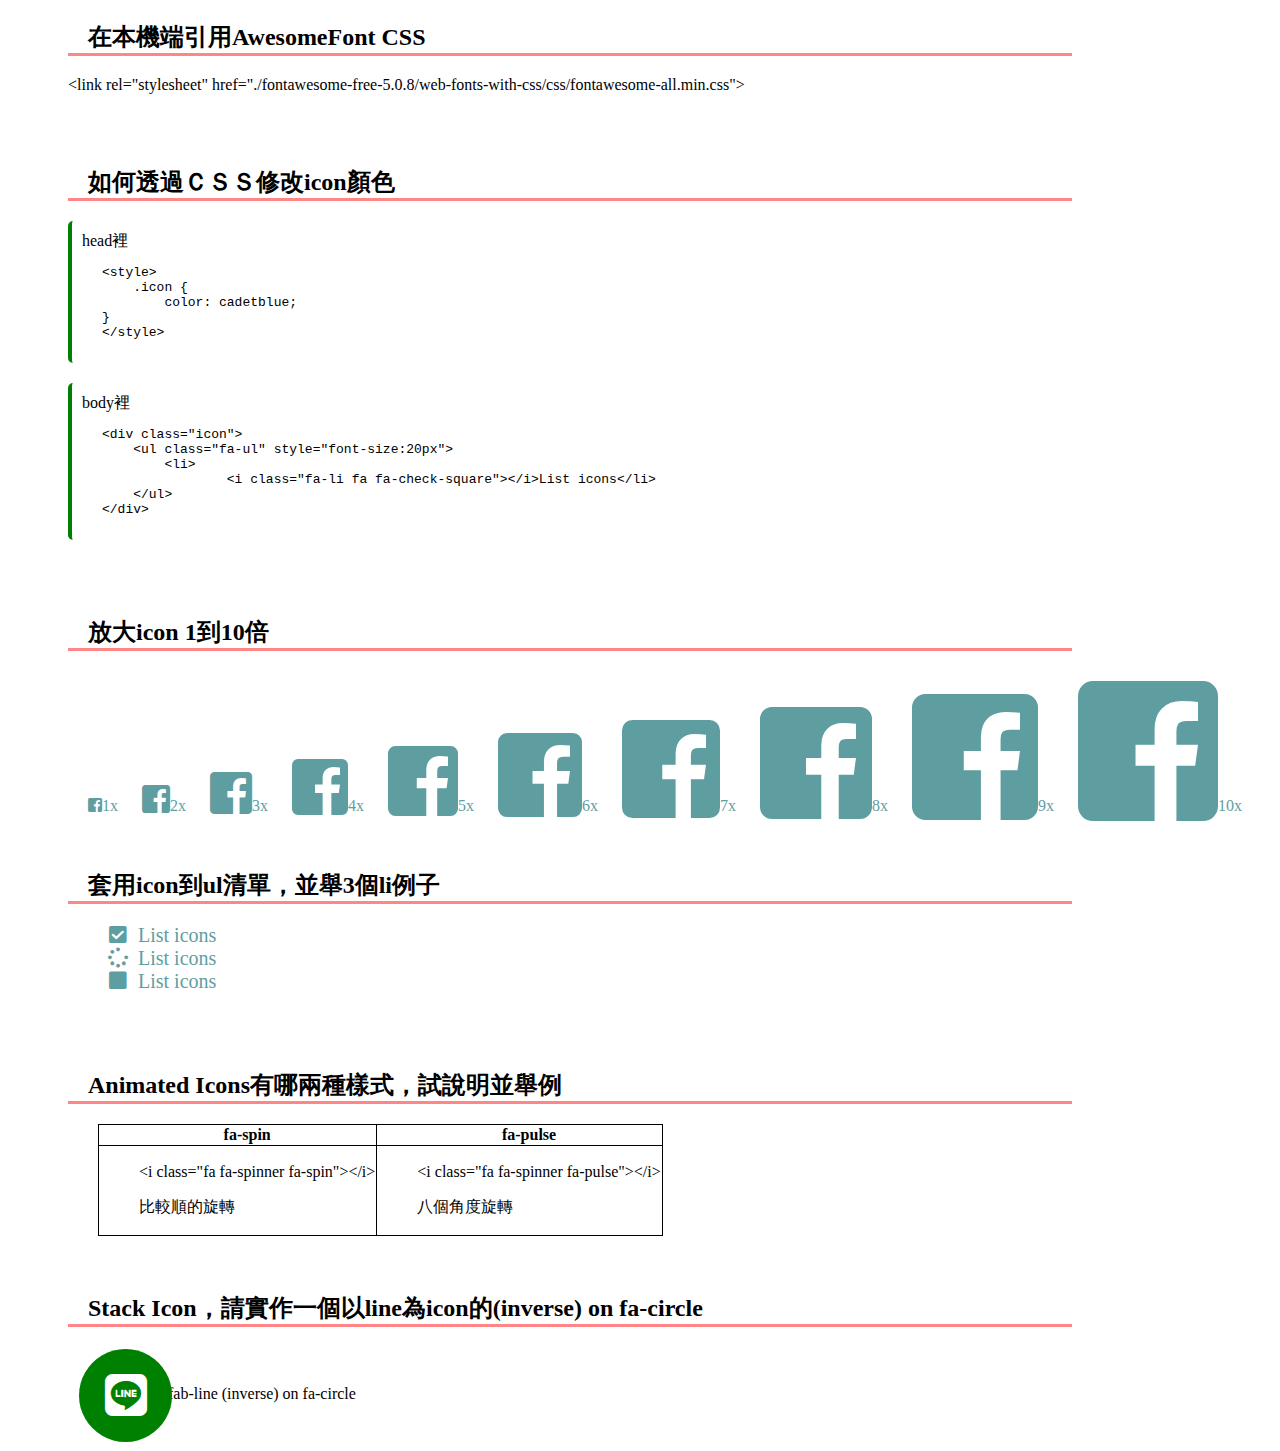
<file: fontawesome/font_awesome_采軒.html>
<!DOCTYPE html>
<html lang="en">

<head>
    <meta charset="UTF-8">
    <meta name="viewport" content="width=device-width, initial-scale=1.0">
    <meta http-equiv="X-UA-Compatible" content="ie=edge">
    <title>Document</title>
    <link rel="stylesheet" href="./fontawesome-free-5.0.8/web-fonts-with-css/css/fontawesome-all.min.css">
    <style>
        * {
            padding-left: 20px;
        }
        .icon {
            color: cadetblue;
        }

        .iconline {
            color: green;
        }

        h2 {
            border-bottom: 3px solid rgba(255, 0, 0, 0.473);
            margin: 20px;
            margin-right: 200px;
            display: block;

        }

        table,
        th,
        td {
            border: 1px solid black;
            border-collapse: collapse;
            margin-left: 50px;
        }

        .div {
            border-left: 4px solid green;
            margin: 20px;
            padding: 10px;
            border-radius: 5px;
        }
    </style>
</head>

<body>
    <h1></h1>
    <h2>在本機端引用AwesomeFont CSS</h2>
    <p>&lt;link rel="stylesheet" href="./fontawesome-free-5.0.8/web-fonts-with-css/css/fontawesome-all.min.css"&gt;
    </p>
    <br>
    <br>
    <h2>如何透過ＣＳＳ修改icon顏色</h2>


    <div class="div">
    head裡
        <pre>
&lt;style&gt;
    .icon {
        color: cadetblue;
}
&lt;/style&gt;</pre>
    </div>
    <div class="div">
    body裡
        <pre>
&lt;div class="icon"&gt;
    &lt;ul class="fa-ul" style="font-size:20px"&gt;
        &lt;li&gt;
                &lt;i class="fa-li fa fa-check-square"&gt;&lt;/i&gt;List icons&lt;/li&gt;
    &lt;/ul&gt;
&lt;/div&gt;</pre>
</div>

    <br>
    <br>
    <h2>放大icon 1到10倍</h2>

    <span class="icon">
        <i class="fab fa-facebook-square"></i>1x

        <i class="fab fa-facebook-square fa-2x"></i>2x

        <i class="fab fa-facebook-square fa-3x"></i>3x

        <i class="fab fa-facebook-square fa-4x"></i>4x

        <i class="fab fa-facebook-square fa-5x"></i>5x

        <i class="fab fa-facebook-square fa-6x"></i>6x

        <i class="fab fa-facebook-square fa-7x"></i>7x

        <i class="fab fa-facebook-square fa-8x"></i>8x

        <i class="fab fa-facebook-square fa-9x"></i>9x

        <i class="fab fa-facebook-square fa-10x"></i>10x
    </span>
    <br>
    <br>
    <h2>套用icon到ul清單，並舉3個li例子</h2>
    <div class="icon">
        <ul class="fa-ul" style="font-size:20px">
            <li>
                <i class="fa-li fa fa-check-square"></i>List icons</li>
            <li>
                <i class="fa-li fa fa-spinner"></i>List icons</li>
            <li>
                <i class="fa-li fa fa-square"></i>List icons</li>
        </ul>
    </div>
    <br>
    <br>
    <h2>Animated Icons有哪兩種樣式，試說明並舉例</h2>
    <table>
        <tr>
            <th>fa-spin</th>
            <th>fa-pulse</th>
        </tr>
        <tr>
            <td>
                <p>&lt;i class="fa fa-spinner fa-spin"&gt;&lt;/i&gt;
                </p>
                <p>比較順的旋轉</p>
            </td>
            <td>
                <p>&lt;i class="fa fa-spinner fa-pulse"&gt;&lt;/i&gt;
                </p>

                <p>八個角度旋轉</p>
            </td>
        </tr>
    </table>
    <br>
    <br>
    <h2>Stack Icon，請實作一個以line為icon的(inverse) on fa-circle</h2>

    <span class="fa-stack fa-3x iconline">
        <i class="fa fa-circle fa-stack-2x"></i>
        <i class="fab fa-line fa-stack-1x fa-inverse"></i>
    </span>
    fab-line (inverse) on fa-circle    <br>
</body>

</html>
</file>
